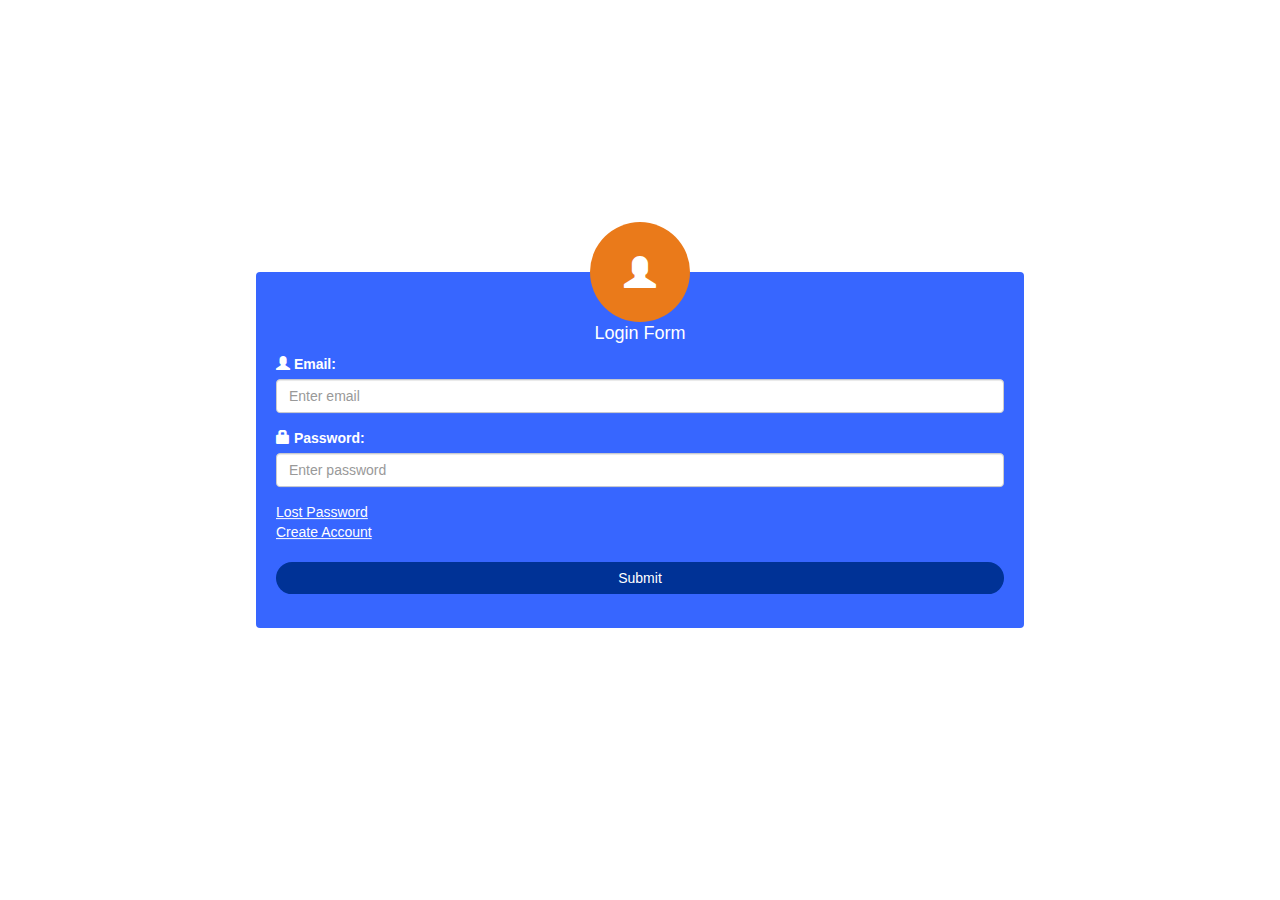
<file: login_page.html>
<html lang="en">

<head>
    <title>Bootstrap Example</title>
    <meta charset="utf-8">
    <meta name="viewport" content="width=device-width, initial-scale=1">
    <link rel="stylesheet" href="https://maxcdn.bootstrapcdn.com/bootstrap/3.3.7/css/bootstrap.min.css">
</head>

<body>
    <style>
        body {
            background: #ffffff;
            position: relative;
            height: 100vh;
        }
        
        .form--user__icon span{
            font-size: 32px;
            position: absolute !important;
            top: 50% !important;
            left: 50%;
            transform: translate(-50%, -50%);
        }
        .container {
                width: 60%;
    margin: 0 auto;
    background: #3766ff;
    border-radius: 4px;
    position: absolute;
    top: 50%;
    z-index: 2;
    color: #fff;
    content: '';
    padding: 20px;
    left: 50%;
    transform: translate(-50%, -50%);
        }
        
        
        .form--user__icon {
                  border-radius: 50%;
    height: 100px;
    z-index: 9;
    top: -50px;
    text-align: center;
    left: 50%;
    transform: translate(-50%, 0);
    position: absolute;
    background: #ea7a1a;
    width: 100px;
    color: #fff;
        }
        
        button {

     width: 100%;
     color:#fff !important;
    border-radius: 50px !important;
    border: 0 !important;
    background: #003296 !important;
        }
        
        .container h4 {
            margin-top: 32px;
        }
        form a{
        color:#fff !important;
        text-decoration:underline !important;
        }
    </style>

    <div class="container">
        <div class="form--user__icon">
            <div class="icon--img">
                <span class="glyphicon glyphicon-user"></span>
            </div>
        </div>
        <h4 class="text-center">Login Form</h4>
        <form action="/action_page.php">
            <div class="form-group">
                <label for="email"> <span class="glyphicon glyphicon-user"></span> Email:</label>
                <input type="email" class="form-control" id="email" placeholder="Enter email" name="email">
            </div>
            <div class="form-group">
                <label for="pwd"> <span class="glyphicon glyphicon-lock"></span> Password:</label>
                <input type="password" class="form-control" id="pwd" placeholder="Enter password" name="pwd">
            </div>
            <a href="#">Lost Password</a><br>
            <a href="#">Create Account</a><br><br>
            <button type="submit" class="btn btn-default">Submit</button>
        </form>
    </div>

</body>

</html>
</file>
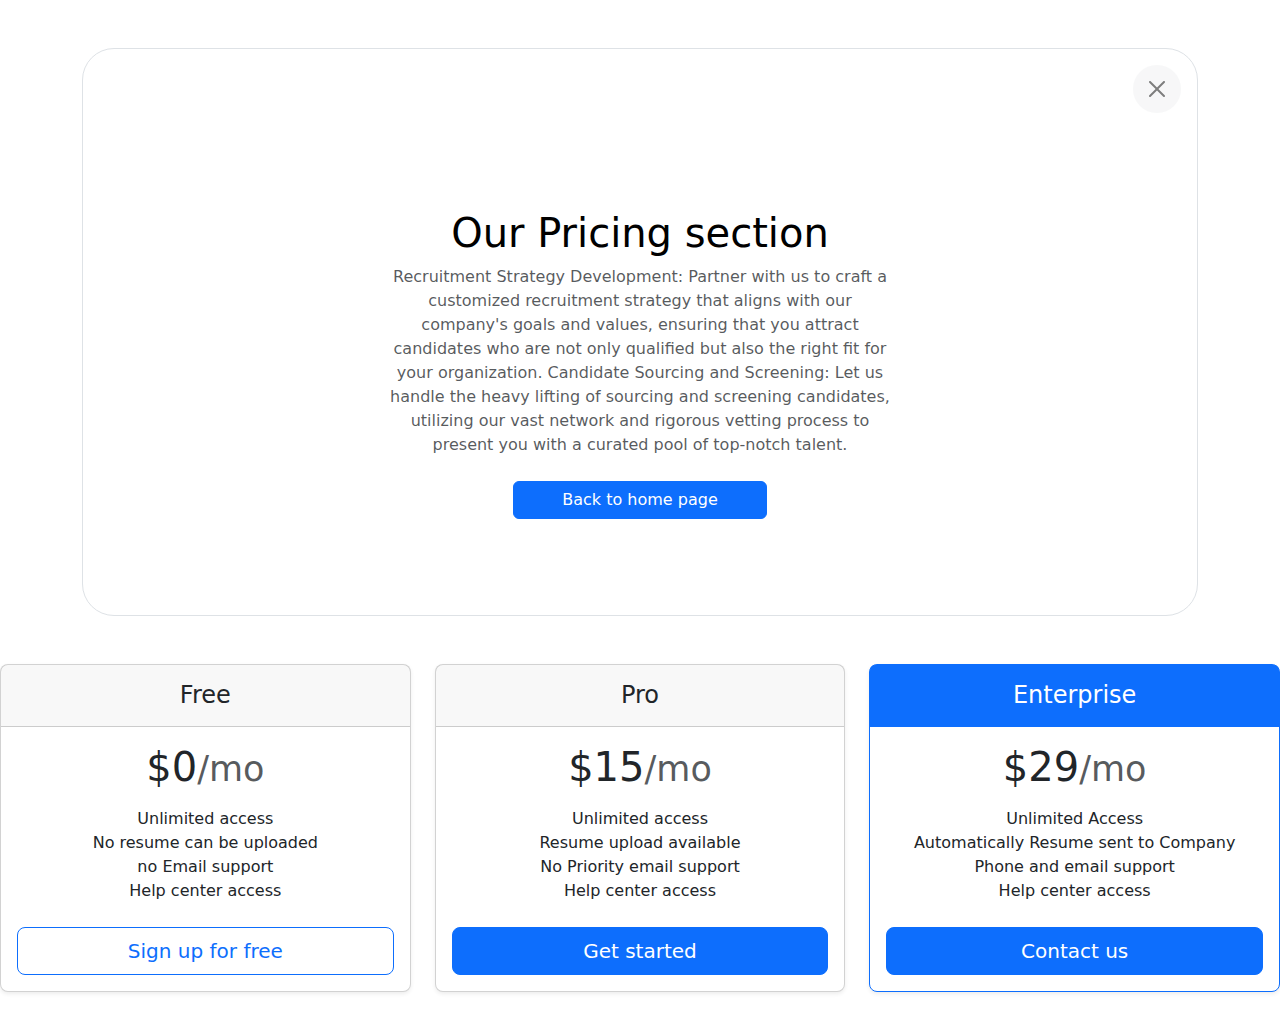
<file: pricing.html>
<!DOCTYPE html>
<html lang="en">
<head>
    <meta charset="UTF-8">
    <meta name="viewport" content="width=device-width, initial-scale=1.0">
    <title>Document</title>
    <link href="https://cdn.jsdelivr.net/npm/bootstrap@5.3.3/dist/css/bootstrap.min.css" rel="stylesheet" integrity="sha384-QWTKZyjpPEjISv5WaRU9OFeRpok6YctnYmDr5pNlyT2bRjXh0JMhjY6hW+ALEwIH" crossorigin="anonymous">
</head>
<body>
    <div class="container my-5">
        <div class="position-relative p-5 text-center text-muted bg-body border border-dashed rounded-5">
            <a href="Date_29_hackathon.html">
          <button type="button" class="position-absolute top-0 end-0 p-3 m-3 btn-close bg-secondary bg-opacity-10 rounded-pill" aria-label="Close"></button></a>
          <svg class="bi mt-5 mb-3" width="48" height="48"><use xlink:href="#check2-circle"></use></svg>
          <h1 class="text-body-emphasis">Our Pricing section</h1>
          <p class="col-lg-6 mx-auto mb-4">
            Recruitment Strategy Development: Partner with us to craft a customized recruitment strategy that aligns with our company's goals and values, ensuring that you attract candidates who are not only qualified but also the right fit for your organization.

Candidate Sourcing and Screening: Let us handle the heavy lifting of sourcing and screening candidates, utilizing our vast network and rigorous vetting process to present you with a curated pool of top-notch talent.
          </p>
          <a href="Date_29_hackathon.html">
          <button class="btn btn-primary px-5 mb-5" type="button">
            Back to home page
          </button>
          </a>
        </div>
      </div>
    <main>
        <div class="row row-cols-1 row-cols-md-3 mb-3 text-center">
          <div class="col">
            <div class="card mb-4 rounded-3 shadow-sm">
              <div class="card-header py-3">
                <h4 class="my-0 fw-normal">Free</h4>
              </div>
              <div class="card-body">
                <h1 class="card-title pricing-card-title">$0<small class="text-body-secondary fw-light">/mo</small></h1>
                <ul class="list-unstyled mt-3 mb-4">
                  <li>Unlimited access</li>
                  <li>No resume can be uploaded</li>
                  <li>no Email support</li>
                  <li>Help center access</li>
                </ul>
                <a href="new_sing_up_page.html">
                <button type="button" class="w-100 btn btn-lg btn-outline-primary">Sign up for free</button></a>
              </div>
            </div>
          </div>
          <div class="col">
            <div class="card mb-4 rounded-3 shadow-sm">
              <div class="card-header py-3">
                <h4 class="my-0 fw-normal">Pro</h4>
              </div>
              <div class="card-body">
                <h1 class="card-title pricing-card-title">$15<small class="text-body-secondary fw-light">/mo</small></h1>
                <ul class="list-unstyled mt-3 mb-4">
                  <li>Unlimited access</li>
                  <li>Resume upload available</li>
                  <li>No Priority email support</li>
                  <li>Help center access</li>
                </ul>
                <a href="new_sing_up_page.html">
                <button type="button" class="w-100 btn btn-lg btn-primary">Get started</button></a>
              </div>
            </div>
          </div>
          <div class="col">
            <div class="card mb-4 rounded-3 shadow-sm border-primary">
              <div class="card-header py-3 text-bg-primary border-primary">
                <h4 class="my-0 fw-normal">Enterprise</h4>
              </div>
              <div class="card-body">
                <h1 class="card-title pricing-card-title">$29<small class="text-body-secondary fw-light">/mo</small></h1>
                <ul class="list-unstyled mt-3 mb-4">
                  <li>Unlimited Access</li>
                  <li>Automatically Resume sent to Company</li>
                  <li>Phone and email support</li>
                  <li>Help center access</li>
                </ul>
                <a href="new_sing_up_page.html">
                <button type="button" class="w-100 btn btn-lg btn-primary">Contact us</button></a>
              </div>
            </div>
          </div>
        </div>
      </main>
</body>
</html>
</file>
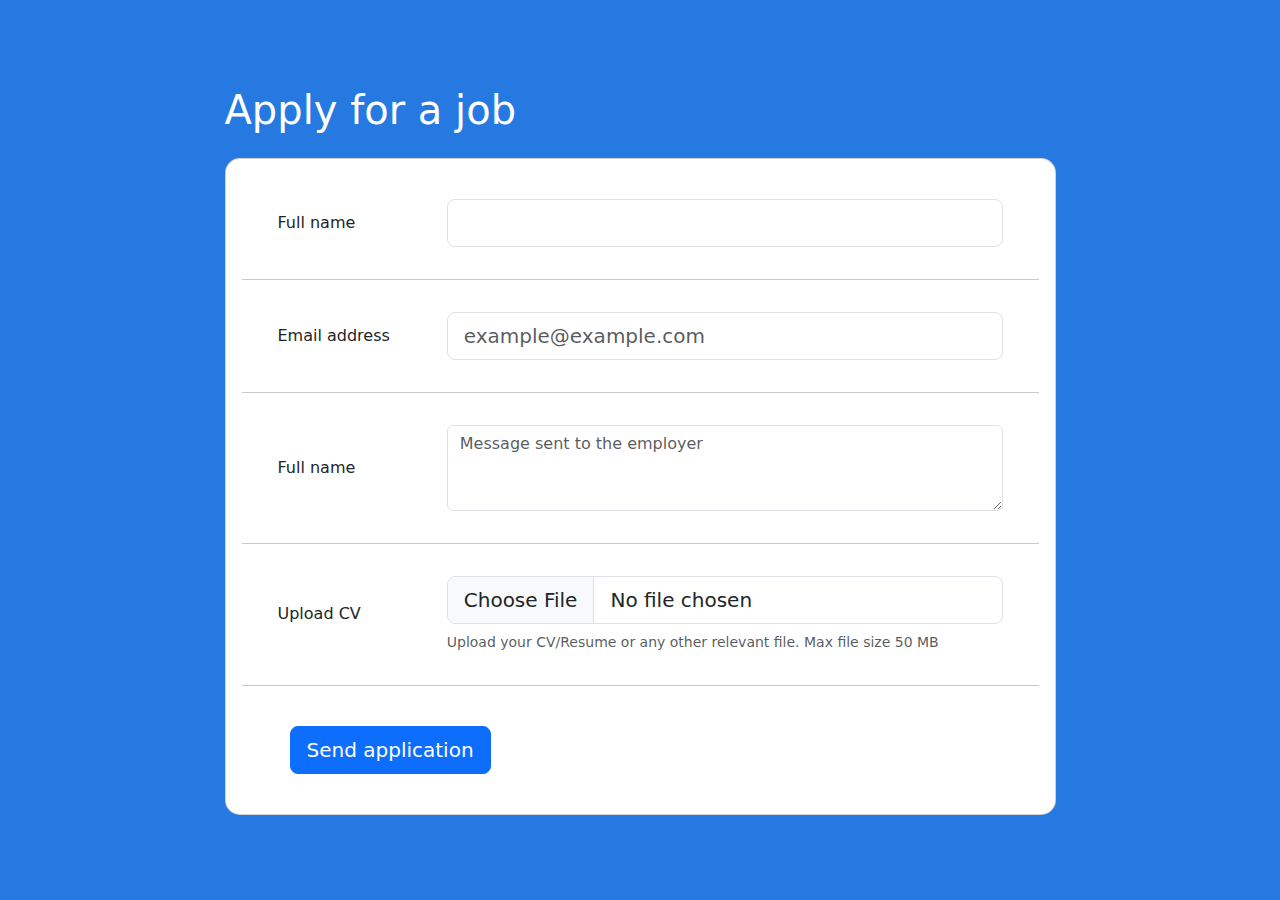
<file: signup_page.html>
<!DOCTYPE html>
<html lang="en">
<head>
    <meta charset="UTF-8">
    <meta name="viewport" content="width=device-width, initial-scale=1.0">
    <title>Document</title>
    <link href="https://cdn.jsdelivr.net/npm/bootstrap@5.3.3/dist/css/bootstrap.min.css" rel="stylesheet" integrity="sha384-QWTKZyjpPEjISv5WaRU9OFeRpok6YctnYmDr5pNlyT2bRjXh0JMhjY6hW+ALEwIH" crossorigin="anonymous">
</head>
<body>
    
    <section class="vh-100" style="background-color: #2779e2;">
        <div class="container h-100">
          <div class="row d-flex justify-content-center align-items-center h-100">
            <div class="col-xl-9">
      
              <h1 class="text-white mb-4">Apply for a job</h1>
      
              <div class="card" style="border-radius: 15px;">
                <div class="card-body">
      
                  <div class="row align-items-center pt-4 pb-3">
                    <div class="col-md-3 ps-5">
      
                      <h6 class="mb-0">Full name</h6>
      
                    </div>
                    <div class="col-md-9 pe-5">
      
                      <input type="text" class="form-control form-control-lg" />
      
                    </div>
                  </div>
      
                  <hr class="mx-n3">
      
                  <div class="row align-items-center py-3">
                    <div class="col-md-3 ps-5">
      
                      <h6 class="mb-0">Email address</h6>
      
                    </div>
                    <div class="col-md-9 pe-5">
      
                      <input type="email" class="form-control form-control-lg" placeholder="example@example.com" />
      
                    </div>
                  </div>
      
                  <hr class="mx-n3">
      
                  <div class="row align-items-center py-3">
                    <div class="col-md-3 ps-5">
      
                      <h6 class="mb-0">Full name</h6>
      
                    </div>
                    <div class="col-md-9 pe-5">
      
                      <textarea class="form-control" rows="3" placeholder="Message sent to the employer"></textarea>
      
                    </div>
                  </div>
      
                  <hr class="mx-n3">
      
                  <div class="row align-items-center py-3">
                    <div class="col-md-3 ps-5">
      
                      <h6 class="mb-0">Upload CV</h6>
      
                    </div>
                    <div class="col-md-9 pe-5">
      
                      <input class="form-control form-control-lg" id="formFileLg" type="file" />
                      <div class="small text-muted mt-2">Upload your CV/Resume or any other relevant file. Max file
                        size 50 MB</div>
      
                    </div>
                  </div>
      
                  <hr class="mx-n3">
      
                  <div class="px-5 py-4">
                    <button type="submit" class="btn btn-primary btn-lg">Send application</button>
                  </div>
      
                </div>
              </div>
      
            </div>
          </div>
        </div>
      </section>
      <script src="https://cdn.jsdelivr.net/npm/bootstrap@5.3.3/dist/js/bootstrap.bundle.min.js" integrity="sha384-YvpcrYf0tY3lHB60NNkmXc5s9fDVZLESaAA55NDzOxhy9GkcIdslK1eN7N6jIeHz" crossorigin="anonymous"></script>
</body>
</html>
</file>
